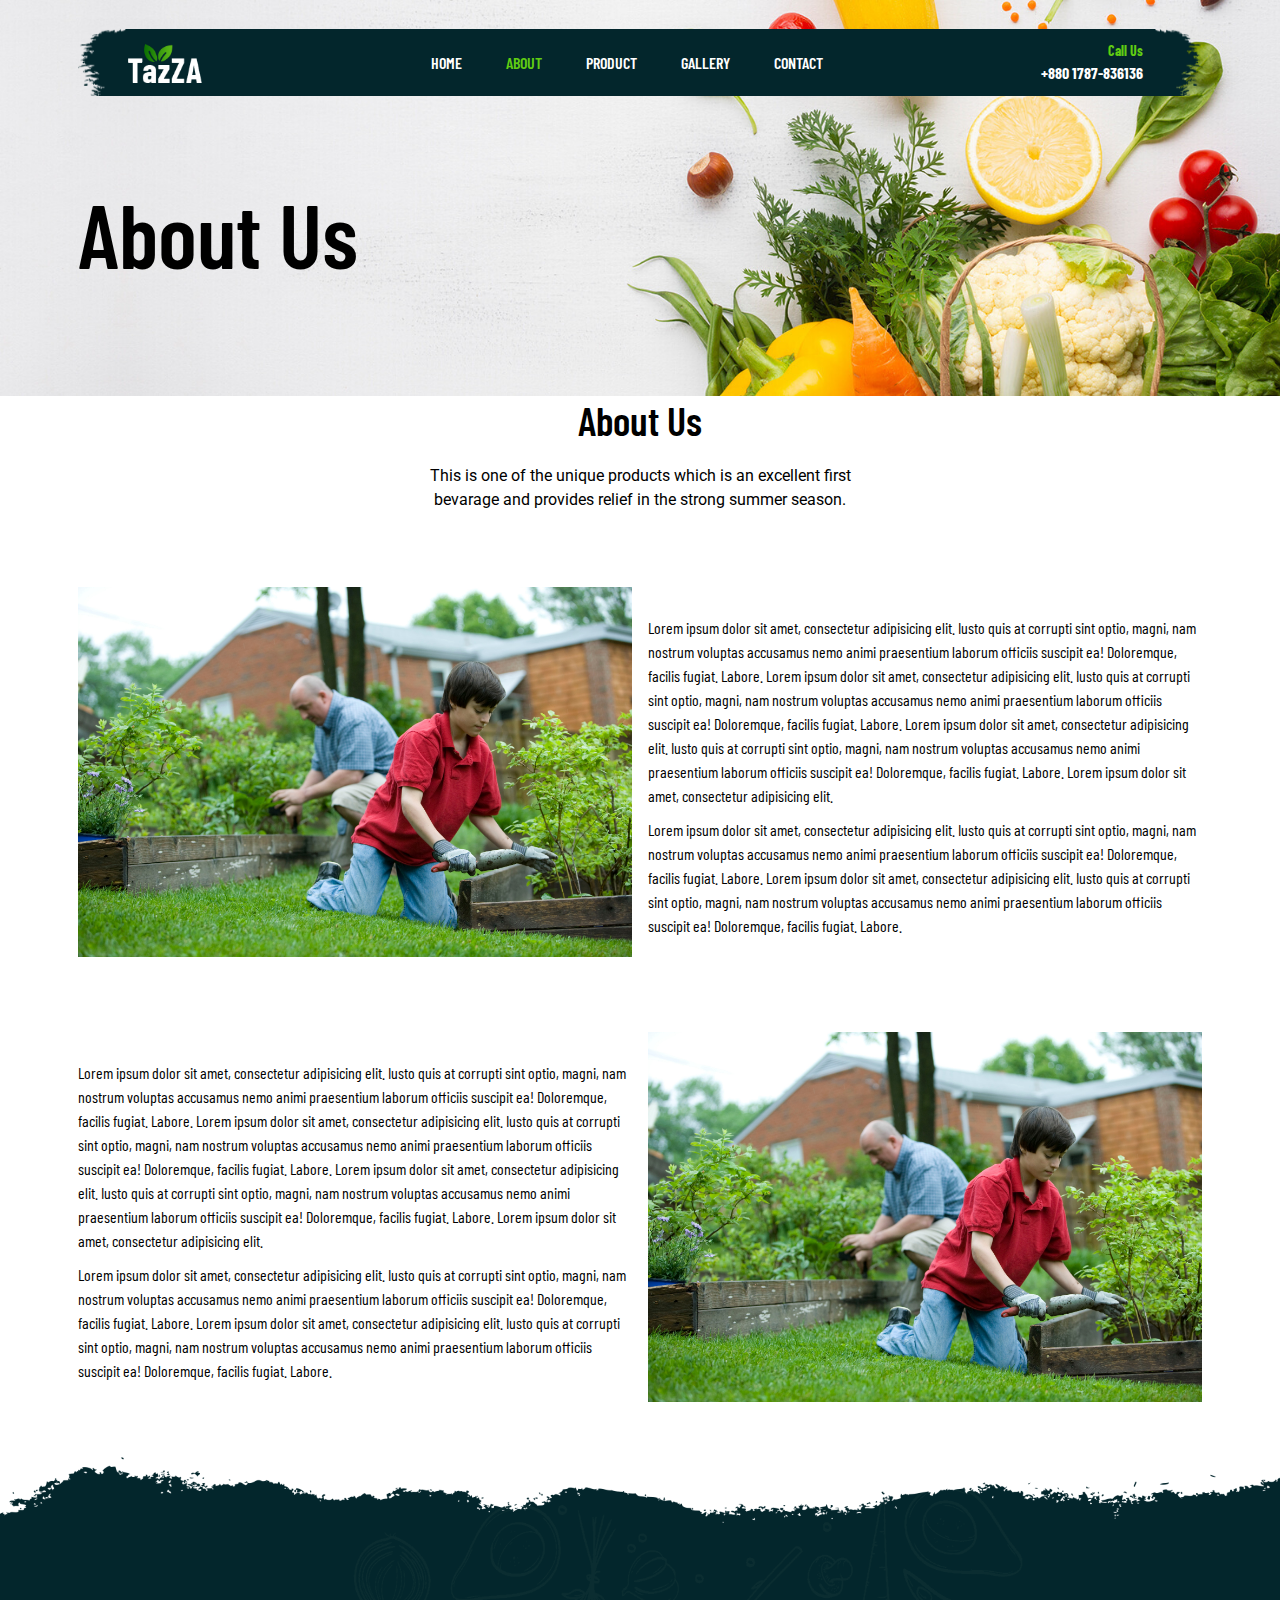
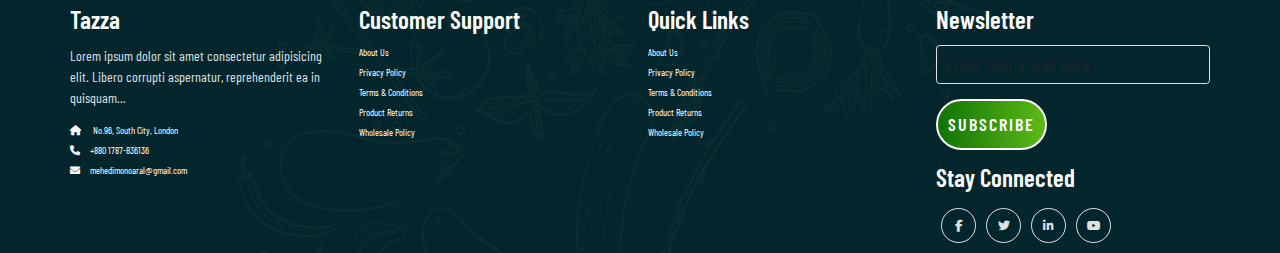
<file: about.html>
<!DOCTYPE html>
<html lang="en">

<head>
    <meta charset="UTF-8">
    <meta name="viewport" content="width=device-width, initial-scale=1.0">
    <title>About Page</title>
    <link rel="shortcut icon" href="favicon.icon" type="image/x-icon" />
    <link href="https://cdn.jsdelivr.net/npm/bootstrap@5.3.2/dist/css/bootstrap.min.css" rel="stylesheet">
    <link rel="stylesheet" href="https://cdnjs.cloudflare.com/ajax/libs/font-awesome/6.5.1/css/all.min.css">
    <link rel="stylesheet" href="css/style.css">
    <link rel="stylesheet" href="css/responsive-style.css">
</head>

<body class="about">
    <!-- Navbar Section -->
    <header id="full-nav">
        <div class="header">
            <div class="container">
                <nav class="navbar navbar-expand-lg">
                    <a class="navbar-brand" href="#">
                        <img src="images/logo.png" alt="logo">
                    </a>
                    <button class="navbar-toggler" type="button" data-bs-toggle="collapse" data-bs-target="#navbarNav"
                        aria-controls="navbarNav" aria-expanded="false" aria-label="Toggle navigation">
                        <!-- <span class="navbar-toggler-icon"></span> -->
                        <i class="fas fa-stream navbar-toggler-icon"></i>
                    </button>
                    <div class="collapse navbar-collapse" id="navbarNav">
                        <ul class="navbar-nav mx-auto">
                            <li class="nav-item">
                                <a class="nav-link" aria-current="page" href="index.html">Home</a>
                            </li>
                            <li class="nav-item">
                                <a class="nav-link active" href="about.html">About</a>
                            </li>
                            <li class="nav-item">
                                <a class="nav-link" href="product.html">Product</a>
                            </li>
                            <li class="nav-item">
                                <a class="nav-link" href="gallery.html">Gallery</a>
                            </li>
                            <li class="nav-item">
                                <a class="nav-link" href="contact.html">Contact</a>
                            </li>
                        </ul>
                        <div class="header_right">
                            <div class="text-lg-end">
                                <span>Call Us</span>
                                <span class="phone_no">+880 1787-836136</span>
                            </div>
                        </div>
                    </div>
                </nav>
            </div>
        </div>
    </header>
    <!-- Banner Section -->
    <section class="banner_section">
        <div class="container">
            <div class="banner-content">
                <h1>About Us</h1>
            </div>
        </div>
    </section>
    <!-- About Section -->
    <section class="about_section">
        <div class="container">
            <div class="row justify-content-center">
                <div class="col-12 text-center pb-5">
                    <h2 class="section-title">About Us</h2>
                    <p class="section-subtitle">This is one of the unique products which is an excellent first bevarage
                        and provides relief
                        in the strong summer season.
                    </p>
                </div>
            </div>
            <div class="row align-items-center py-5">
                <div class="col-lg-6 col-12 mb-4">
                    <img src="./images/about/about-img.jpg" alt="about" class="img-fluid">
                </div>
                <div class="col-lg-6 col-12 mb-4">
                    <div class="about-content">
                        <div class="about-details">
                            <p>Lorem ipsum dolor sit amet, consectetur adipisicing elit. Iusto quis at corrupti sint
                                optio, magni, nam nostrum voluptas accusamus nemo animi praesentium laborum officiis
                                suscipit ea! Doloremque, facilis fugiat. Labore. Lorem ipsum dolor sit amet, consectetur
                                adipisicing elit. Iusto quis at corrupti sint optio, magni, nam nostrum voluptas
                                accusamus nemo animi praesentium laborum officiis suscipit ea! Doloremque, facilis
                                fugiat. Labore. Lorem ipsum dolor sit amet, consectetur adipisicing elit. Iusto quis at
                                corrupti sint optio, magni, nam nostrum voluptas accusamus nemo animi praesentium
                                laborum officiis suscipit ea! Doloremque, facilis fugiat. Labore. Lorem ipsum dolor sit
                                amet, consectetur adipisicing elit.</p>
                            <p>Lorem ipsum dolor sit amet, consectetur adipisicing elit. Iusto quis at corrupti sint
                                optio, magni, nam nostrum voluptas accusamus nemo animi praesentium laborum officiis
                                suscipit ea! Doloremque, facilis fugiat. Labore. Lorem ipsum dolor sit amet, consectetur
                                adipisicing elit. Iusto quis at corrupti sint optio, magni, nam nostrum voluptas
                                accusamus nemo animi praesentium laborum officiis suscipit ea! Doloremque, facilis
                                fugiat. Labore.</p>

                        </div>
                    </div>
                </div>
            </div>
            <div class="row align-items-center py-5">
                <div class="col-lg-6 col-12 mb-4 order-2 order-lg-1">
                    <div class="about-content">
                        <div class="about-details">
                            <p>Lorem ipsum dolor sit amet, consectetur adipisicing elit. Iusto quis at corrupti sint
                                optio, magni, nam nostrum voluptas accusamus nemo animi praesentium laborum officiis
                                suscipit ea! Doloremque, facilis fugiat. Labore. Lorem ipsum dolor sit amet, consectetur
                                adipisicing elit. Iusto quis at corrupti sint optio, magni, nam nostrum voluptas
                                accusamus nemo animi praesentium laborum officiis suscipit ea! Doloremque, facilis
                                fugiat. Labore. Lorem ipsum dolor sit amet, consectetur adipisicing elit. Iusto quis at
                                corrupti sint optio, magni, nam nostrum voluptas accusamus nemo animi praesentium
                                laborum officiis suscipit ea! Doloremque, facilis fugiat. Labore. Lorem ipsum dolor sit
                                amet, consectetur adipisicing elit.</p>
                            <p>Lorem ipsum dolor sit amet, consectetur adipisicing elit. Iusto quis at corrupti sint
                                optio, magni, nam nostrum voluptas accusamus nemo animi praesentium laborum officiis
                                suscipit ea! Doloremque, facilis fugiat. Labore. Lorem ipsum dolor sit amet, consectetur
                                adipisicing elit. Iusto quis at corrupti sint optio, magni, nam nostrum voluptas
                                accusamus nemo animi praesentium laborum officiis suscipit ea! Doloremque, facilis
                                fugiat. Labore.</p>

                        </div>
                    </div>
                </div>
                <div class="col-lg-6 col-12 mb-4 order-1 ordder-lg-2">
                    <img src="./images/about/about-img.jpg" alt="about" class="img-fluid">
                </div>
            </div>
        </div>
    </section>

    <!-- Footer Section -->
    <section class="footer_wrapper mt-3 mb-md-0">
        <div class="container px-5 px-lg-0">
            <div class="row">
                <div class="col-lg-3 col-sm-6 mb-5 mb-lg-0">
                    <h5>Tazza</h5>
                    <p class="mb-4 ps-0 company_details">Lorem ipsum dolor sit amet consectetur adipisicing elit. Libero
                        corrupti aspernatur, reprehenderit ea in quisquam...</p>
                    <div class="content-info">
                        <ul class="list-unstyled">
                            <li><a href="#"><i class="fa fa-home me-3"></i> No.96, South City, London</a></li>
                            <li><a href="#"><i class="fa fa-phone me-3"></i>+880 1787-836136</a></li>
                            <li><a href="#"><i class="fa fa-envelope me-3"></i>mehedimonoaral@gmail.com</a></li>
                        </ul>
                    </div>
                </div>
                <div class="col-lg-3 col-sm-6 mb-5 mb-lg-0">
                    <h5>Customer Support</h5>
                    <ul class="link-weidget p-0">
                        <li><a href="#">About Us</a></li>
                        <li><a href="#">Privacy Policy</a></li>
                        <li><a href="#">Terms & Conditions</a></li>
                        <li><a href="#">Product Returns</a></li>
                        <li><a href="#">Wholesale Policy</a></li>
                    </ul>
                </div>
                <div class="col-lg-3 col-sm-6 mb-5 mb-lg-0">
                    <h5>Quick Links</h5>
                    <ul class="link-weidget p-0">
                        <li><a href="#">About Us</a></li>
                        <li><a href="#">Privacy Policy</a></li>
                        <li><a href="#">Terms & Conditions</a></li>
                        <li><a href="#">Product Returns</a></li>
                        <li><a href="#">Wholesale Policy</a></li>
                    </ul>
                </div>
                <div class="col-lg-3 col-sm-6 mb-5 mb-lg-0">
                    <h5>Newsletter</h5>
                    <div class="form-group mb-4">
                        <input type="email" class="form-control bg-transparent" placeholder="Enter Your Email Here">
                        <button type="submit" class="btn main-btn">Subscribe</button>
                    </div>
                    <h5>Stay Connected</h5>
                    <ul class="social-network d-flex align-items-center p-0">
                        <li><a href="#"><i class="fab fa-facebook-f"></i></a></li>
                        <li><a href="#"><i class="fab fa-twitter"></i></a></li>
                        <li><a href="#"><i class="fab fa-linkedin-in"></i></a></li>
                        <li><a href="#"><i class="fab fa-youtube"></i></a></li>
                    </ul>
                </div>
            </div>
        </div>
    </section>


    <script src="https://cdn.jsdelivr.net/npm/@popperjs/core@2.9.2/dist/umd/popper.min.js"></script>
    <script src="https://cdn.jsdelivr.net/npm/bootstrap@5.0.1/dist/js/bootstrap.min.js"></script>
    <script src="js/main.js"></script>
</body>

</html>
</file>
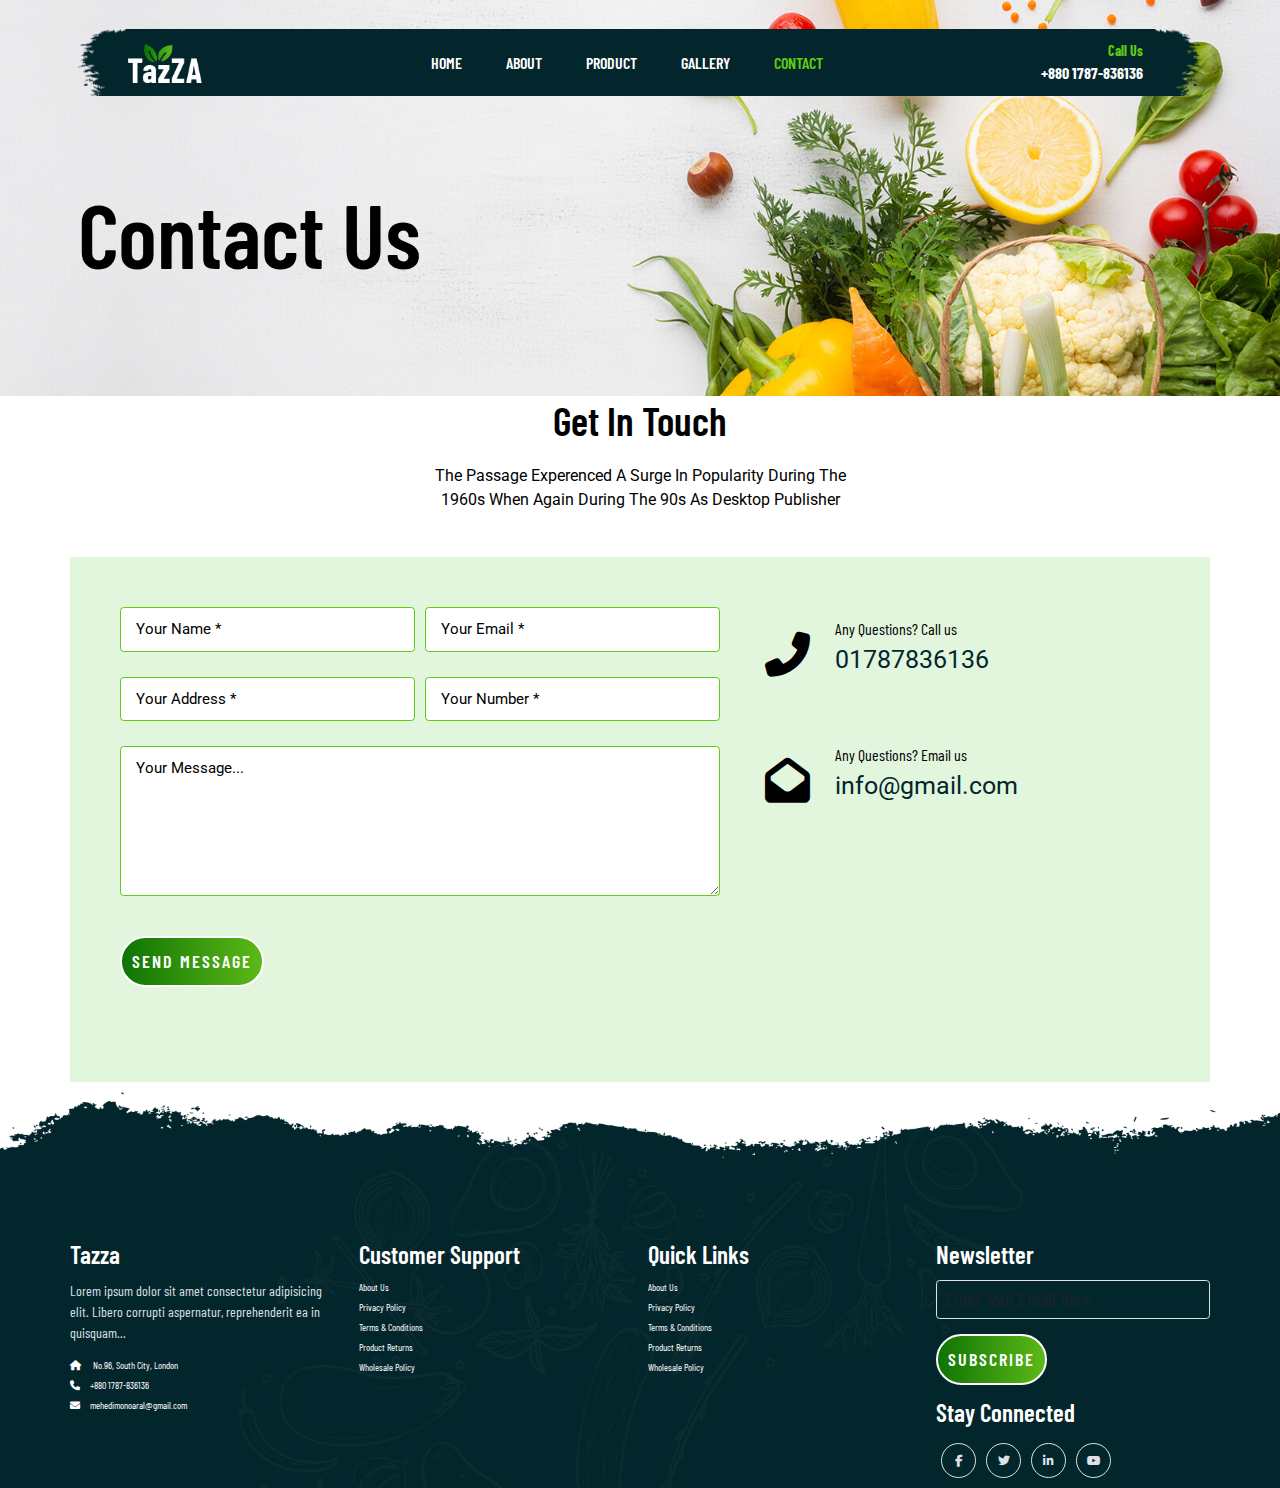
<file: contact.html>
<!DOCTYPE html>
<html lang="en">

<head>
    <meta charset="UTF-8">
    <meta name="viewport" content="width=device-width, initial-scale=1.0">
    <title>Contact Page</title>
    <link rel="shortcut icon" href="favicon.icon" type="image/x-icon" />
    <link href="https://cdn.jsdelivr.net/npm/bootstrap@5.3.2/dist/css/bootstrap.min.css" rel="stylesheet">
    <link rel="stylesheet" href="https://cdnjs.cloudflare.com/ajax/libs/font-awesome/6.5.1/css/all.min.css">
    <link rel="stylesheet" href="css/style.css">
    <link rel="stylesheet" href="css/responsive-style.css">
</head>

<body class="contact">
    <!-- Navbar section start -->
    <header id="full-nav">
        <div class="header">
            <div class="container">
                <nav class="navbar navbar-expand-lg">
                    <a class="navbar-brand" href="#">
                        <img src="images/logo.png" alt="logo">
                    </a>
                    <button class="navbar-toggler" type="button" data-bs-toggle="collapse" data-bs-target="#navbarNav"
                        aria-controls="navbarNav" aria-expanded="false" aria-label="Toggle navigation">
                        <!-- <span class="navbar-toggler-icon"></span> -->
                        <i class="fas fa-stream navbar-toggler-icon"></i>
                    </button>
                    <div class="collapse navbar-collapse" id="navbarNav">
                        <ul class="navbar-nav mx-auto">
                            <li class="nav-item">
                                <a class="nav-link" aria-current="page" href="index.html">Home</a>
                            </li>
                            <li class="nav-item">
                                <a class="nav-link" href="about.html">About</a>
                            </li>
                            <li class="nav-item">
                                <a class="nav-link" href="product.html">Product</a>
                            </li>
                            <li class="nav-item">
                                <a class="nav-link" href="gallery.html">Gallery</a>
                            </li>
                            <li class="nav-item">
                                <a class="nav-link active" href="contact.html">Contact</a>
                            </li>
                        </ul>
                        <div class="header_right">
                            <div class="text-lg-end">
                                <span>Call Us</span>
                                <span class="phone_no">+880 1787-836136</span>
                            </div>
                        </div>
                    </div>
                </nav>
            </div>
        </div>
    </header>
    <!-- Banner Section -->
    <section class="banner_section">
        <div class="container">
            <div class="banner-content">
                <h1>Contact Us</h1>
            </div>
        </div>
    </section>
    <!-- Contact Section -->
    <section class="contact_section">
        <div class="container">
            <div class="row justify-content-center">
                <div class="col-12 text-center pb-5">
                    <h2 class="section-title">Get In Touch</h2>
                    <p class="section-subtitle">The Passage Experenced A Surge In Popularity During The 1960s When
                        Again During The 90s As Desktop Publisher</p>
                </div>
                <div class="col-12 contact-form">
                    <div class="row">
                        <div class="col-lg-7 mb-5">
                            <div class="row g-3">
                                <div class="col-md-6 mb-4">
                                    <input type="text" class="form-control" placeholder="Your Name *" required>
                                </div>
                                <div class="col-md-6 mb-4">
                                    <input type="email" class="form-control" placeholder="Your Email *" required>
                                </div>
                                <div class="col-md-6 mb-4">
                                    <input type="text" class="form-control" placeholder="Your Address *" required>
                                </div>
                                <div class="col-md-6 mb-4">
                                    <input type="number" class="form-control" placeholder="Your Number *" required>
                                </div>
                                <div class="col-12 mb-4">
                                    <textarea class="form-control">Your Message...</textarea>
                                </div>
                                <div class="col-12 mb-4">
                                    <button type="submit" class="btn main-btn">Send Message</button>
                                </div>
                            </div>
                        </div>
                        <div class="col-lg-5 mb-5">
                            <div class="content-box ms-sm-5">
                                <ul class="info-box clearfix">
                                    <li>
                                        <i class="fas fa-phone-alt"></i>
                                        <p>Any Questions? Call us</p>
                                        <div>
                                            <a href="#">01787836136</a>
                                        </div>
                                    </li>
                                    <li>
                                        <i class="fas fa-envelope-open"></i>
                                        <p>Any Questions? Email us</p>
                                        <div>
                                            <a href="#">info@gmail.com</a>
                                        </div>
                                    </li>
                                </ul>
                            </div>
                        </div>
                    </div>
                </div>
            </div>
        </div>
    </section>
    <!-- Footer section -->
    <section class="footer_wrapper mt-3 mb-md-0">
        <div class="container px-5 px-lg-0">
            <div class="row">
                <div class="col-lg-3 col-sm-6 mb-5 mb-lg-0">
                    <h5>Tazza</h5>
                    <p class="mb-4 ps-0 company_details">Lorem ipsum dolor sit amet consectetur adipisicing elit. Libero
                        corrupti aspernatur, reprehenderit ea in quisquam...</p>
                    <div class="content-info">
                        <ul class="list-unstyled">
                            <li><a href="#"><i class="fa fa-home me-3"></i> No.96, South City, London</a></li>
                            <li><a href="#"><i class="fa fa-phone me-3"></i>+880 1787-836136</a></li>
                            <li><a href="#"><i class="fa fa-envelope me-3"></i>mehedimonoaral@gmail.com</a></li>
                        </ul>
                    </div>
                </div>
                <div class="col-lg-3 col-sm-6 mb-5 mb-lg-0">
                    <h5>Customer Support</h5>
                    <ul class="link-weidget p-0">
                        <li><a href="#">About Us</a></li>
                        <li><a href="#">Privacy Policy</a></li>
                        <li><a href="#">Terms & Conditions</a></li>
                        <li><a href="#">Product Returns</a></li>
                        <li><a href="#">Wholesale Policy</a></li>
                    </ul>
                </div>
                <div class="col-lg-3 col-sm-6 mb-5 mb-lg-0">
                    <h5>Quick Links</h5>
                    <ul class="link-weidget p-0">
                        <li><a href="#">About Us</a></li>
                        <li><a href="#">Privacy Policy</a></li>
                        <li><a href="#">Terms & Conditions</a></li>
                        <li><a href="#">Product Returns</a></li>
                        <li><a href="#">Wholesale Policy</a></li>
                    </ul>
                </div>
                <div class="col-lg-3 col-sm-6 mb-5 mb-lg-0">
                    <h5>Newsletter</h5>
                    <div class="form-group mb-4">
                        <input type="email" class="form-control bg-transparent" placeholder="Enter Your Email Here">
                        <button type="submit" class="btn main-btn">Subscribe</button>
                    </div>
                    <h5>Stay Connected</h5>
                    <ul class="social-network d-flex align-items-center p-0">
                        <li><a href="#"><i class="fab fa-facebook-f"></i></a></li>
                        <li><a href="#"><i class="fab fa-twitter"></i></a></li>
                        <li><a href="#"><i class="fab fa-linkedin-in"></i></a></li>
                        <li><a href="#"><i class="fab fa-youtube"></i></a></li>
                    </ul>
                </div>
            </div>
        </div>
    </section>


    <script src="https://cdn.jsdelivr.net/npm/@popperjs/core@2.9.2/dist/umd/popper.min.js"></script>
    <script src="https://cdn.jsdelivr.net/npm/bootstrap@5.0.1/dist/js/bootstrap.min.js"></script>
    <script src="js/main.js"></script>
</body>

</html>
</file>
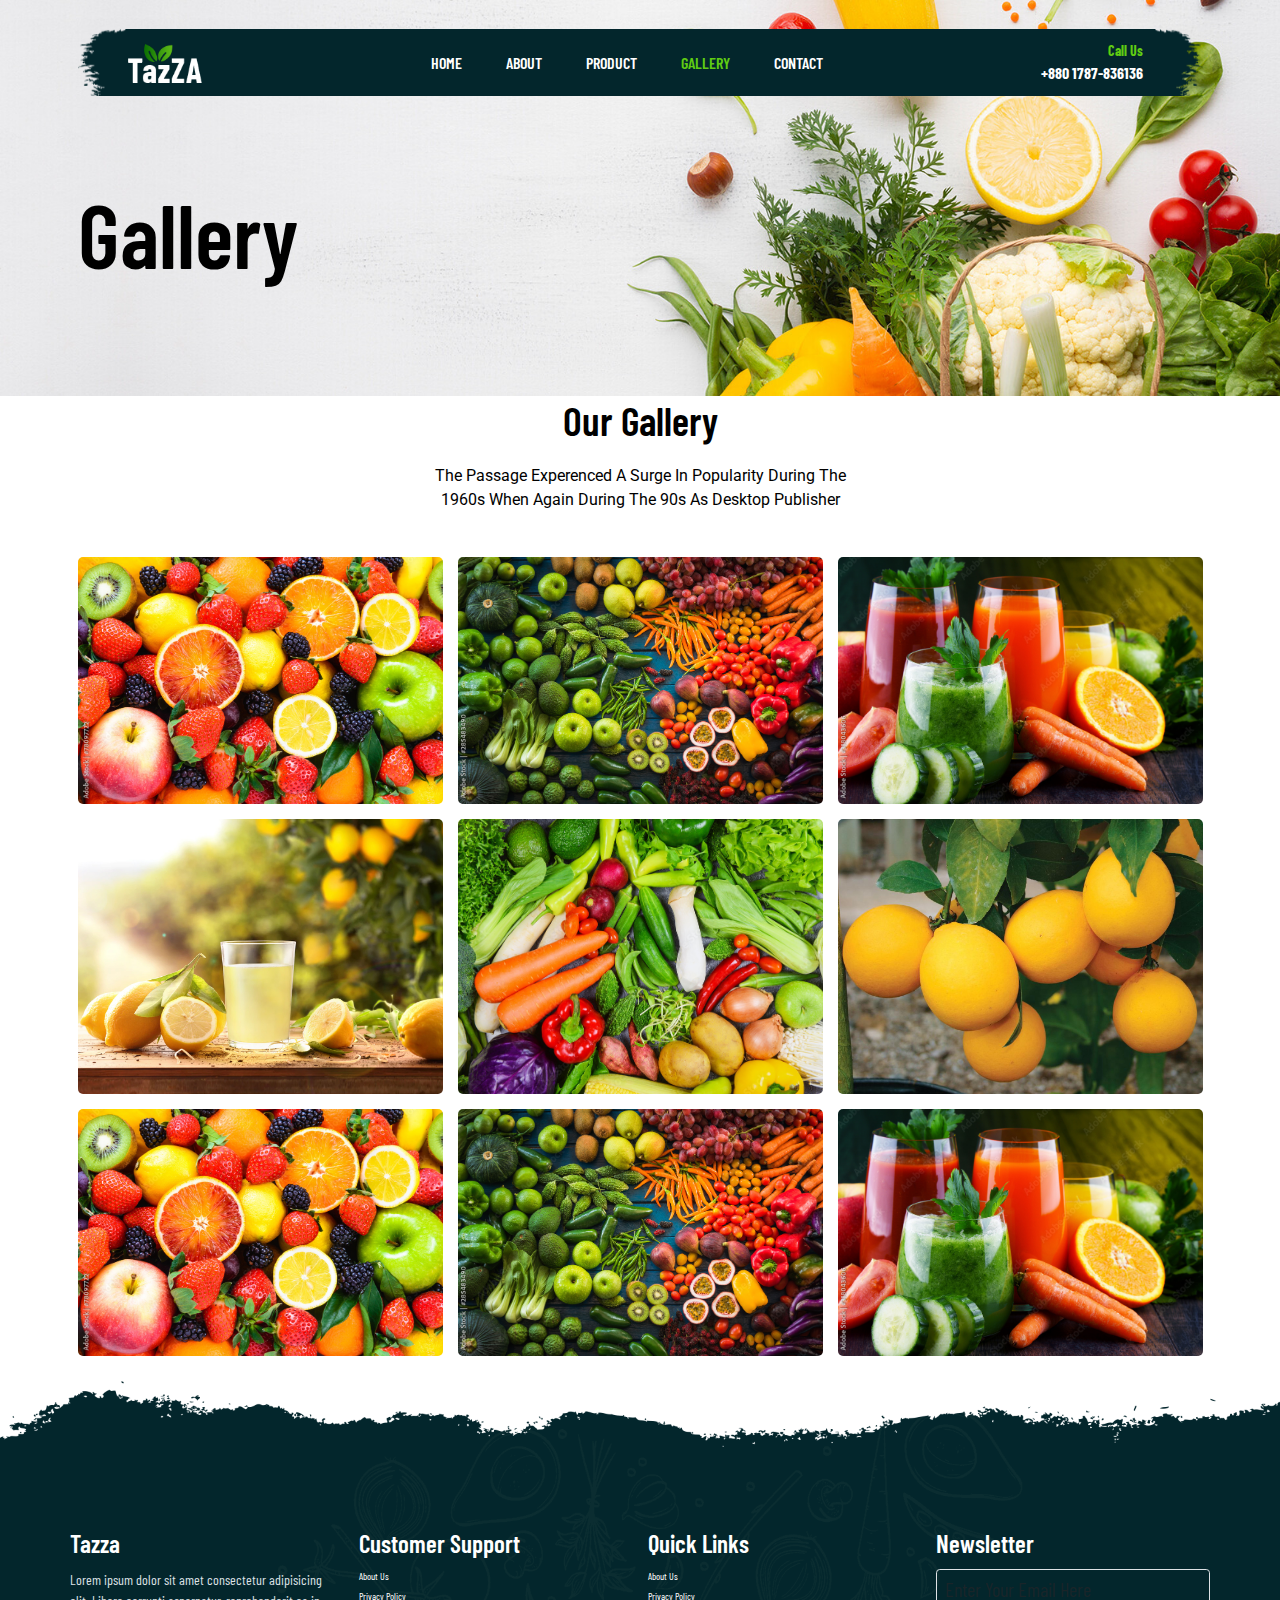
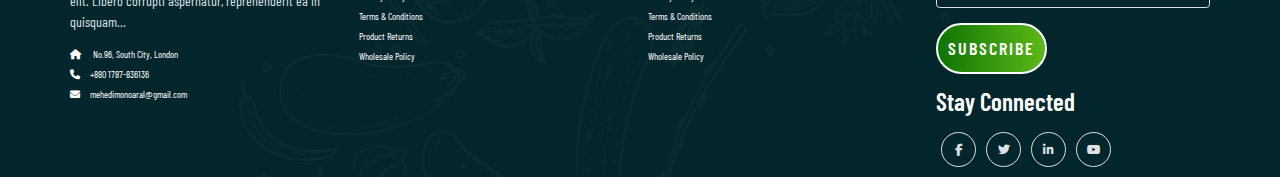
<file: gallery.html>
<!DOCTYPE html>
<html lang="en">

<head>
    <meta charset="UTF-8">
    <meta name="viewport" content="width=device-width, initial-scale=1.0">
    <title>Gallery Page</title>
    <link rel="shortcut icon" href="favicon.icon" type="image/x-icon" />
    <link href="https://cdn.jsdelivr.net/npm/bootstrap@5.3.2/dist/css/bootstrap.min.css" rel="stylesheet">
    <link rel="stylesheet" href="https://cdnjs.cloudflare.com/ajax/libs/font-awesome/6.5.1/css/all.min.css">
    <link rel="stylesheet" href="css/style.css">
    <link rel="stylesheet" href="css/responsive-style.css">
</head>

<body class="gallery">
    <!-- Navbar section start -->
    <header id="full-nav">
        <div class="header">
            <div class="container">
                <nav class="navbar navbar-expand-lg">
                    <a class="navbar-brand" href="#">
                        <img src="images/logo.png" alt="logo">
                    </a>
                    <button class="navbar-toggler" type="button" data-bs-toggle="collapse" data-bs-target="#navbarNav"
                        aria-controls="navbarNav" aria-expanded="false" aria-label="Toggle navigation">
                        <!-- <span class="navbar-toggler-icon"></span> -->
                        <i class="fas fa-stream navbar-toggler-icon"></i>
                    </button>
                    <div class="collapse navbar-collapse" id="navbarNav">
                        <ul class="navbar-nav mx-auto">
                            <li class="nav-item">
                                <a class="nav-link" aria-current="page" href="index.html">Home</a>
                            </li>
                            <li class="nav-item">
                                <a class="nav-link" href="about.html">About</a>
                            </li>
                            <li class="nav-item">
                                <a class="nav-link" href="product.html">Product</a>
                            </li>
                            <li class="nav-item">
                                <a class="nav-link active" href="gallery.html">Gallery</a>
                            </li>
                            <li class="nav-item">
                                <a class="nav-link" href="contact.html">Contact</a>
                            </li>
                        </ul>
                        <div class="header_right">
                            <div class="text-lg-end">
                                <span>Call Us</span>
                                <span class="phone_no">+880 1787-836136</span>
                            </div>
                        </div>
                    </div>
                </nav>
            </div>
        </div>
    </header>
    <!-- Banner Section -->
    <section class="banner_section">
        <div class="container">
            <div class="banner-content">
                <h1>Gallery</h1>
            </div>
        </div>
    </section>
    <!-- Gallery Section -->
    <section class="gallery_section">
        <div class="container">
          <div class="row">
            <div class="col-12 text-center pb-5">
              <h2 class="section-title">Our Gallery</h2>
              <p class="section-subtitle">The Passage Experenced A Surge In Popularity During The 1960s When
                Again During The 90s As Desktop Publisher
              </p>
            </div>
            <div class="colsm-6 col-lg-4 mb-4">
              <a href="images/gallery/g-1.jpg" data-lightbox="image" data-title="Lemon">
                <img src="images/gallery/g-1.jpg" class="img-fluid rounded-3">
              </a>
            </div>
            <div class="colsm-6 col-lg-4 mb-4">
              <a href="images/gallery/g-2.jpg" data-lightbox="image" data-title="Lemon">
                <img src="images/gallery/g-2.jpg" class="img-fluid rounded-3">
              </a>
            </div>
            <div class="colsm-6 col-lg-4 mb-4">
              <a href="images/gallery/g-3.jpg" data-lightbox="image" data-title="Lemon">
                <img src="images/gallery/g-3.jpg" class="img-fluid rounded-3">
              </a>
            </div>
            <div class="colsm-6 col-lg-4 mb-4">
              <a href="images/gallery/g-4.jpg" data-lightbox="image" data-title="Lemon">
                <img src="images/gallery/g-4.jpg" class="img-fluid rounded-3">
              </a>
            </div>
            <div class="colsm-6 col-lg-4 mb-4">
              <a href="images/gallery/g-5.jpg" data-lightbox="image" data-title="Lemon">
                <img src="images/gallery/g-5.jpg" class="img-fluid rounded-3">
              </a>
            </div>
            <div class="colsm-6 col-lg-4 mb-4">
              <a href="images/gallery/g-6.jpg" data-lightbox="image" data-title="Lemon">
                <img src="images/gallery/g-6.jpg" class="img-fluid rounded-3">
              </a>
            </div>
            <div class="colsm-6 col-lg-4 mb-4">
                <a href="images/gallery/g-1.jpg" data-lightbox="image" data-title="Lemon">
                  <img src="images/gallery/g-1.jpg" class="img-fluid rounded-3">
                </a>
              </div>
              <div class="colsm-6 col-lg-4 mb-4">
                <a href="images/gallery/g-2.jpg" data-lightbox="image" data-title="Lemon">
                  <img src="images/gallery/g-2.jpg" class="img-fluid rounded-3">
                </a>
              </div>
              <div class="colsm-6 col-lg-4 mb-4">
                <a href="images/gallery/g-3.jpg" data-lightbox="image" data-title="Lemon">
                  <img src="images/gallery/g-3.jpg" class="img-fluid rounded-3">
                </a>
              </div>
            
    
          </div>
        </div>
      </section>
    <!-- Footer section -->
    <section class="footer_wrapper mt-3 mb-md-0">
        <div class="container px-5 px-lg-0">
            <div class="row">
                <div class="col-lg-3 col-sm-6 mb-5 mb-lg-0">
                    <h5>Tazza</h5>
                    <p class="mb-4 ps-0 company_details">Lorem ipsum dolor sit amet consectetur adipisicing elit. Libero
                        corrupti aspernatur, reprehenderit ea in quisquam...</p>
                    <div class="content-info">
                        <ul class="list-unstyled">
                            <li><a href="#"><i class="fa fa-home me-3"></i> No.96, South City, London</a></li>
                            <li><a href="#"><i class="fa fa-phone me-3"></i>+880 1787-836136</a></li>
                            <li><a href="#"><i class="fa fa-envelope me-3"></i>mehedimonoaral@gmail.com</a></li>
                        </ul>
                    </div>
                </div>
                <div class="col-lg-3 col-sm-6 mb-5 mb-lg-0">
                    <h5>Customer Support</h5>
                    <ul class="link-weidget p-0">
                        <li><a href="#">About Us</a></li>
                        <li><a href="#">Privacy Policy</a></li>
                        <li><a href="#">Terms & Conditions</a></li>
                        <li><a href="#">Product Returns</a></li>
                        <li><a href="#">Wholesale Policy</a></li>
                    </ul>
                </div>
                <div class="col-lg-3 col-sm-6 mb-5 mb-lg-0">
                    <h5>Quick Links</h5>
                    <ul class="link-weidget p-0">
                        <li><a href="#">About Us</a></li>
                        <li><a href="#">Privacy Policy</a></li>
                        <li><a href="#">Terms & Conditions</a></li>
                        <li><a href="#">Product Returns</a></li>
                        <li><a href="#">Wholesale Policy</a></li>
                    </ul>
                </div>
                <div class="col-lg-3 col-sm-6 mb-5 mb-lg-0">
                    <h5>Newsletter</h5>
                    <div class="form-group mb-4">
                        <input type="email" class="form-control bg-transparent" placeholder="Enter Your Email Here">
                        <button type="submit" class="btn main-btn">Subscribe</button>
                    </div>
                    <h5>Stay Connected</h5>
                    <ul class="social-network d-flex align-items-center p-0">
                        <li><a href="#"><i class="fab fa-facebook-f"></i></a></li>
                        <li><a href="#"><i class="fab fa-twitter"></i></a></li>
                        <li><a href="#"><i class="fab fa-linkedin-in"></i></a></li>
                        <li><a href="#"><i class="fab fa-youtube"></i></a></li>
                    </ul>
                </div>
            </div>
        </div>
    </section>


    <script src="https://cdn.jsdelivr.net/npm/@popperjs/core@2.9.2/dist/umd/popper.min.js"></script>
    <script src="https://cdn.jsdelivr.net/npm/bootstrap@5.0.1/dist/js/bootstrap.min.js"></script>
    <script src="js/main.js"></script>
</body>

</html>
</file>
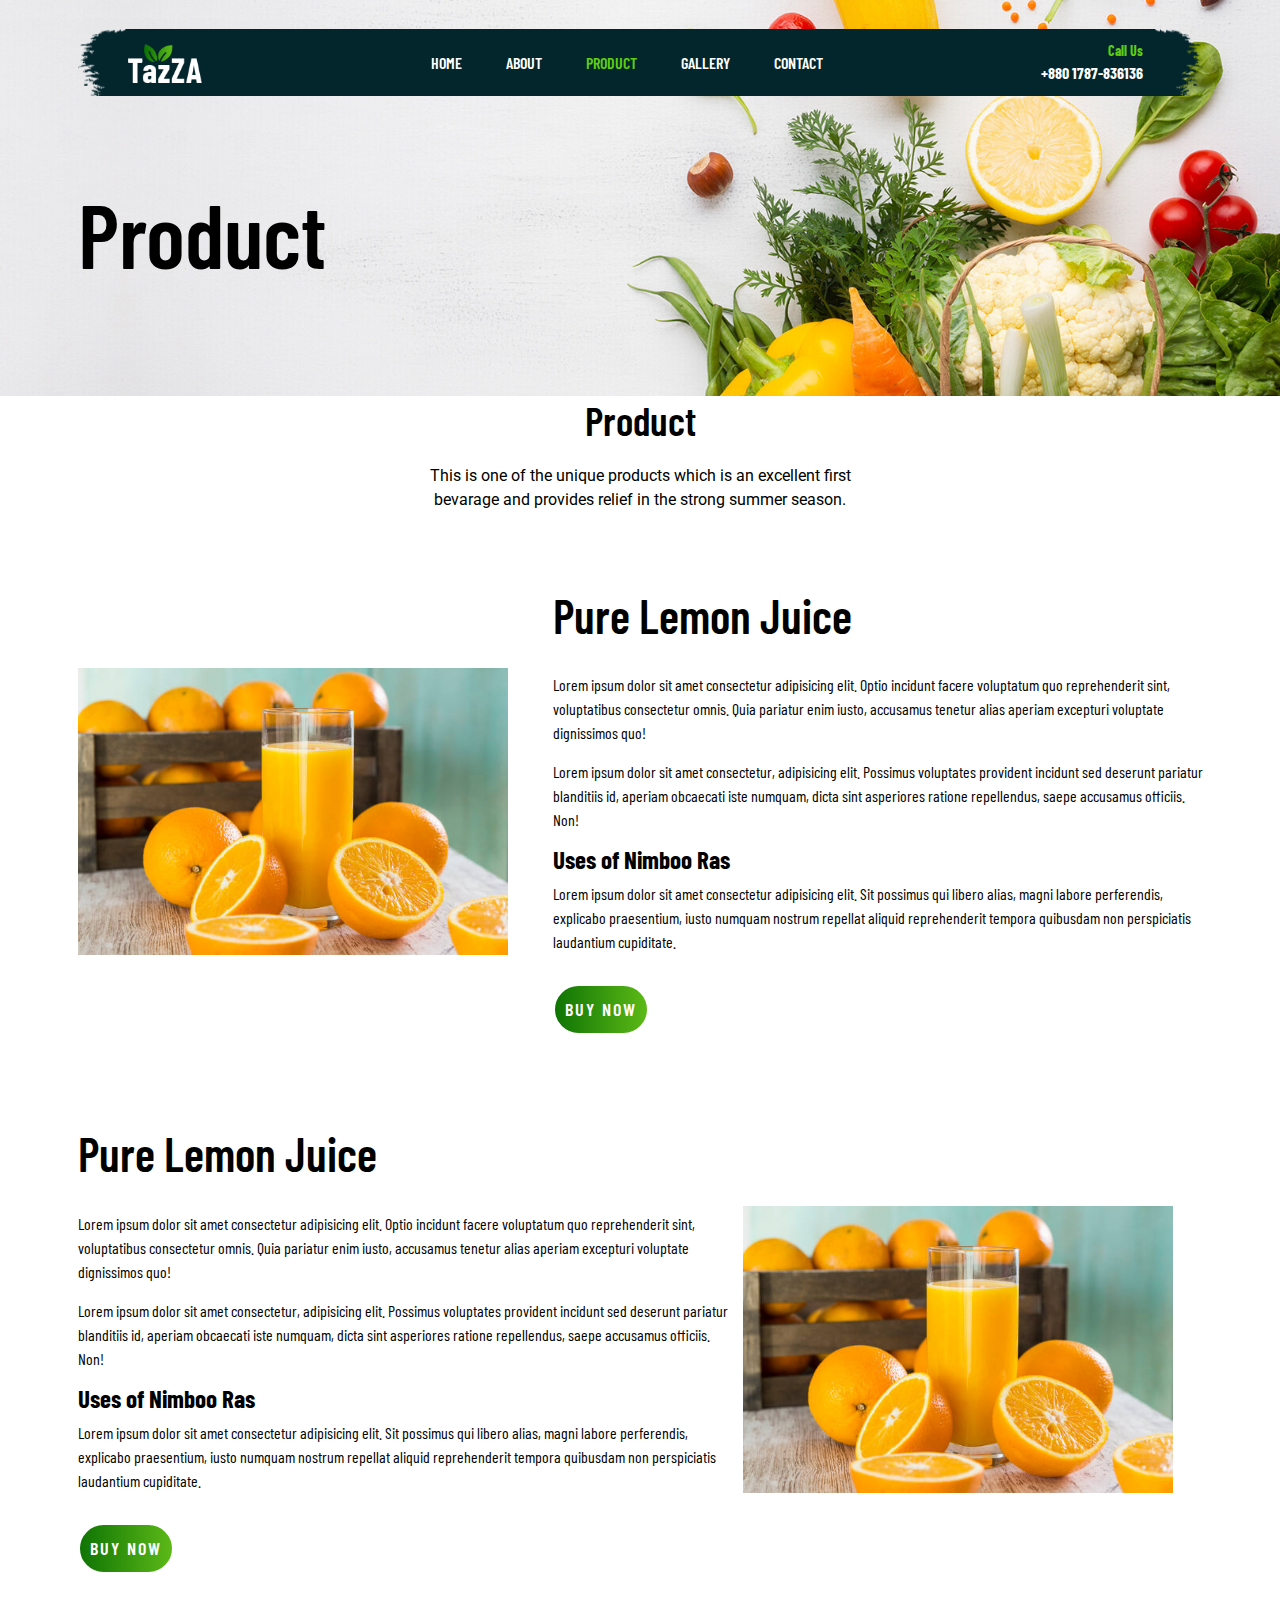
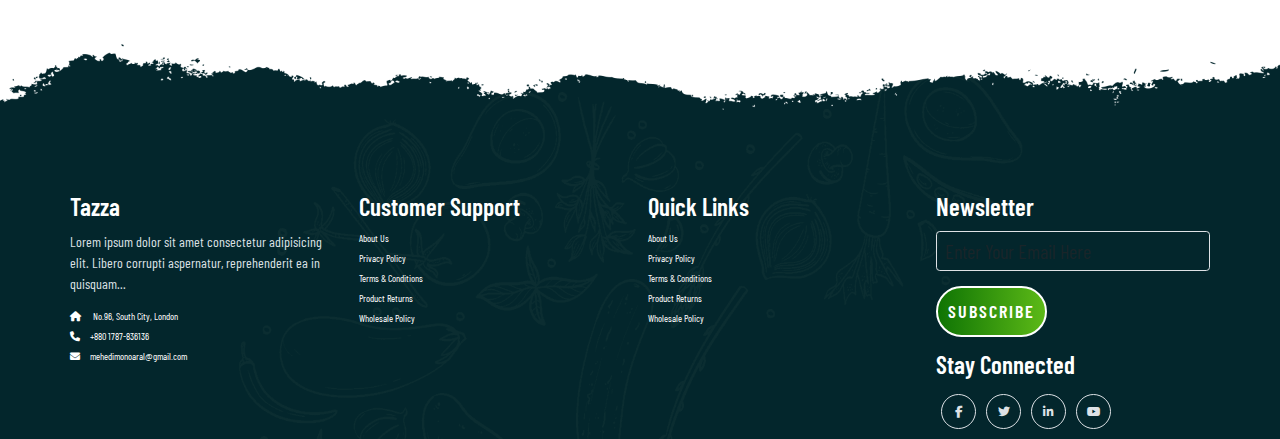
<file: product.html>
<!DOCTYPE html>
<html lang="en">

<head>
    <meta charset="UTF-8">
    <meta name="viewport" content="width=device-width, initial-scale=1.0">
    <title>Product page</title>
    <link rel="shortcut icon" href="favicon.icon" type="image/x-icon" />
    <link href="https://cdn.jsdelivr.net/npm/bootstrap@5.3.2/dist/css/bootstrap.min.css" rel="stylesheet">
    <link rel="stylesheet" href="https://cdnjs.cloudflare.com/ajax/libs/font-awesome/6.5.1/css/all.min.css">
    <link rel="stylesheet" href="css/style.css">
    <link rel="stylesheet" href="css/responsive-style.css">
</head>

<body class="product">
    <!-- Navbar section start -->
    <header id="full-nav">
        <div class="header">
            <div class="container">
                <nav class="navbar navbar-expand-lg">
                    <a class="navbar-brand" href="#">
                        <img src="images/logo.png" alt="logo">
                    </a>
                    <button class="navbar-toggler" type="button" data-bs-toggle="collapse" data-bs-target="#navbarNav"
                        aria-controls="navbarNav" aria-expanded="false" aria-label="Toggle navigation">
                        <!-- <span class="navbar-toggler-icon"></span> -->
                        <i class="fas fa-stream navbar-toggler-icon"></i>
                    </button>
                    <div class="collapse navbar-collapse" id="navbarNav">
                        <ul class="navbar-nav mx-auto">
                            <li class="nav-item">
                                <a class="nav-link" aria-current="page" href="index.html">Home</a>
                            </li>
                            <li class="nav-item">
                                <a class="nav-link" href="about.html">About</a>
                            </li>
                            <li class="nav-item">
                                <a class="nav-link active" href="product.html">Product</a>
                            </li>
                            <li class="nav-item">
                                <a class="nav-link" href="gallery.html">Gallery</a>
                            </li>
                            <li class="nav-item">
                                <a class="nav-link" href="contact.html">Contact</a>
                            </li>
                        </ul>
                        <div class="header_right">
                            <div class="text-lg-end">
                                <span>Call Us</span>
                                <span class="phone_no">+880 1787-836136</span>
                            </div>
                        </div>
                    </div>
                </nav>
            </div>
        </div>
    </header>
    <!-- Banner Section -->
    <section class="banner_section">
        <div class="container">
            <div class="banner-content">
                <h1>Product</h1>
            </div>
        </div>
    </section>
    <!-- Product Section -->
    <section class="product_section">
        <div class="container">
            <div class="row justify-content-center">
                <div class="col-12 text-center pb-5">
                    <h2 class="section-title">Product</h2>
                    <p class="section-subtitle">This is one of the unique products which is an excellent first bevarage
                        and provides relief
                        in the strong summer season.
                    </p>
                </div>
            </div>
            <div class="row align-items-center py-5">
                <div class="col-xl-5 col-lg-6 col-12 mb-5">
                    <div class="card border-0 me-lg-5">
                        <img src="./images/products/fresh-fruits1.jpg">
                    </div>
                </div>
                <div class="col-xl-7 col-lg-6 col-12 mb-5">
                    <div class="product-content">
                        <h2>Pure Lemon Juice</h2>
                        <div class="product-details">
                            <p>Lorem ipsum dolor sit amet consectetur adipisicing elit. Optio incidunt facere voluptatum
                                quo
                                reprehenderit sint, voluptatibus consectetur omnis. Quia pariatur enim iusto, accusamus
                                tenetur alias aperiam excepturi voluptate dignissimos quo!</p>
                            <p>Lorem ipsum dolor sit amet consectetur, adipisicing elit. Possimus voluptates provident
                                incidunt sed deserunt pariatur blanditiis id, aperiam obcaecati iste numquam, dicta sint
                                asperiores ratione repellendus, saepe accusamus officiis. Non!</p>
                            <h4>Uses of Nimboo Ras</h4>
                            <p>Lorem ipsum dolor sit amet consectetur adipisicing elit. Sit possimus qui libero alias,
                                magni
                                labore perferendis, explicabo praesentium, iusto numquam nostrum repellat aliquid
                                reprehenderit tempora quibusdam non perspiciatis laudantium cupiditate.</p>
                            <a href="#" class="btn main-btn">Buy Now</a>
                        </div>
                    </div>
                </div>
            </div>
            <div class="row align-items-center py-5">
                <div class="col-xl-7 col-lg-6 col-12 mb-5 order-2 order-lg-1">
                    <div class="product-content">
                        <h2>Pure Lemon Juice</h2>
                        <div class="product-details">
                            <p>Lorem ipsum dolor sit amet consectetur adipisicing elit. Optio incidunt facere voluptatum
                                quo
                                reprehenderit sint, voluptatibus consectetur omnis. Quia pariatur enim iusto, accusamus
                                tenetur alias aperiam excepturi voluptate dignissimos quo!</p>
                            <p>Lorem ipsum dolor sit amet consectetur, adipisicing elit. Possimus voluptates provident
                                incidunt sed deserunt pariatur blanditiis id, aperiam obcaecati iste numquam, dicta sint
                                asperiores ratione repellendus, saepe accusamus officiis. Non!</p>
                            <h4>Uses of Nimboo Ras</h4>
                            <p>Lorem ipsum dolor sit amet consectetur adipisicing elit. Sit possimus qui libero alias,
                                magni
                                labore perferendis, explicabo praesentium, iusto numquam nostrum repellat aliquid
                                reprehenderit tempora quibusdam non perspiciatis laudantium cupiditate.</p>
                            <a href="#" class="btn main-btn">Buy Now</a>
                        </div>
                    </div>
                </div>
                <div class="col-xl-5 col-lg-6 col-12 mb-5 order-1 ordder-lg-2">
                    <div class="card border-0 me-lg-5">
                        <img src="./images/products/fresh-fruits1.jpg">
                    </div>
                </div>
            </div>
        </div>
    </section>

    <!-- Footer section -->
    <section class="footer_wrapper mt-3 mb-md-0">
        <div class="container px-5 px-lg-0">
            <div class="row">
                <div class="col-lg-3 col-sm-6 mb-5 mb-lg-0">
                    <h5>Tazza</h5>
                    <p class="mb-4 ps-0 company_details">Lorem ipsum dolor sit amet consectetur adipisicing elit. Libero
                        corrupti aspernatur, reprehenderit ea in quisquam...</p>
                    <div class="content-info">
                        <ul class="list-unstyled">
                            <li><a href="#"><i class="fa fa-home me-3"></i> No.96, South City, London</a></li>
                            <li><a href="#"><i class="fa fa-phone me-3"></i>+880 1787-836136</a></li>
                            <li><a href="#"><i class="fa fa-envelope me-3"></i>mehedimonoaral@gmail.com</a></li>
                        </ul>
                    </div>
                </div>
                <div class="col-lg-3 col-sm-6 mb-5 mb-lg-0">
                    <h5>Customer Support</h5>
                    <ul class="link-weidget p-0">
                        <li><a href="#">About Us</a></li>
                        <li><a href="#">Privacy Policy</a></li>
                        <li><a href="#">Terms & Conditions</a></li>
                        <li><a href="#">Product Returns</a></li>
                        <li><a href="#">Wholesale Policy</a></li>
                    </ul>
                </div>
                <div class="col-lg-3 col-sm-6 mb-5 mb-lg-0">
                    <h5>Quick Links</h5>
                    <ul class="link-weidget p-0">
                        <li><a href="#">About Us</a></li>
                        <li><a href="#">Privacy Policy</a></li>
                        <li><a href="#">Terms & Conditions</a></li>
                        <li><a href="#">Product Returns</a></li>
                        <li><a href="#">Wholesale Policy</a></li>
                    </ul>
                </div>
                <div class="col-lg-3 col-sm-6 mb-5 mb-lg-0">
                    <h5>Newsletter</h5>
                    <div class="form-group mb-4">
                        <input type="email" class="form-control bg-transparent" placeholder="Enter Your Email Here">
                        <button type="submit" class="btn main-btn">Subscribe</button>
                    </div>
                    <h5>Stay Connected</h5>
                    <ul class="social-network d-flex align-items-center p-0">
                        <li><a href="#"><i class="fab fa-facebook-f"></i></a></li>
                        <li><a href="#"><i class="fab fa-twitter"></i></a></li>
                        <li><a href="#"><i class="fab fa-linkedin-in"></i></a></li>
                        <li><a href="#"><i class="fab fa-youtube"></i></a></li>
                    </ul>
                </div>
            </div>
        </div>
    </section>

    <script src="https://cdn.jsdelivr.net/npm/@popperjs/core@2.9.2/dist/umd/popper.min.js"></script>
    <script src="https://cdn.jsdelivr.net/npm/bootstrap@5.0.1/dist/js/bootstrap.min.js"></script>
    <script src="js/main.js"></script>
</body>

</html>
</file>
<file: css/style.css>
@import url('https://fonts.googleapis.com/css2?family=Barlow+Condensed%3Awght%40200%3B300%3B400%3B500%3B600%3B700%3B800%3B900&display=swap');
@import url('https://fonts.googleapis.com/css2?family=Roboto%3Awght%40300%3B400%3B500%3B700%3B900&display=swap');

*,
*::before,
*::after {
    -webkit-box-sizing: border-box;
    -moz-box-sizing: border-box;
    box-sizing: border-box;
    margin: 0;
    padding: 0;
    text-decoration: none;
    outline: none;
}

:root {
    --bg-white:#fff;
    --bg-dark-color: #03262c;

    --primary-text: black;
    --secondary-color: #60cd12;
    --light-color: #e2f6de;
    --dark-color: #03262c;
    --text-white: #fff;
    --text-gray: #dee2e6;
    --anchor-color: #007aff;
    --primary-font: 'Barlow Condensed', sans-serif;
    --secondary-font: 'Roboto', sans-serif;
}

body,
html {
    color: var(--primary-text);
    font-size: 10px;
    font-weight: 400;
    font-family: var(--primary-font);
    scroll-behavior: smooth;
    line-height: 1.5;
}

h1,
h2,
h3,
h4,
h5,
h6,
p {
    margin: 0;
}
h1 {
    font-size: 9rem;
    line-height: 1.4;
    font-weight: 600;
    color: var(--primary-text);
}
h2 {
    color: var(--primary-text);
    font-size: 4.7rem;
    font-weight: 600;
    display: inline-block;
    text-transform: capitalize;
    line-height: 1.2;
    margin-bottom: 2rem;
}
h3 {
    color: var(--text-white);
    font-size: 3.1rem;
    line-height: 1.2;
    font-weight: 700;
}
h4 {
    font-size: 2.5rem;
    font-weight: 700;
    line-height: 1;
    color: var(--primary-text);
}
h5 {
    font-size: 1.8rem;
    font-weight: 600;
    line-height: 1;
    color: var(--primary-text);
}
p {
    font-size: 1.6rem;
    /* line-height: 0.6; */
    margin-top: 1rem;
    color: var(--secondary-font);
}
embed,
iframe,
img,
object {
    max-width: 100%;
}

ul {
    margin: 0;
    padding: 0;
    list-style: none;
}
a,
a:active,
a:focus,
a:hover,
button {
    text-decoration: none;
    outline: 0;
}
li a {
    color: var(--text-white);
}
a:hover,
button:hover {
    -webkit-transition: all 0.3s ease-in;
    -o-transition: all 0.3s ease-in;
    -moz-transition: all 0.3s ease-in;
    transition: all 0.3s ease-in;
}
::-webkit-scrollbar {
    width: 1rem;
}
::-webkit-scrollbar-track {
    background: var(--white);
}
::-webkit-scrollbar-thumb {
    background: var(--bg-dark-color);
    border-radius: 10px;
}
.main-btn {
    position: relative;
    color: var(--bg-white);
    background: linear-gradient(to right, #0f7404, #5cb917);
    z-index: 1;
    overflow: hidden;
    border: 0.2rem solid var(--bg-white);
    border-radius: 3.5rem;
    text-transform: uppercase;
    padding: 1rem;
    font-weight: 600;
    font-size: 1.8rem;
    margin-top: 1.5rem;
    letter-spacing: 0.2rem;
}
.main-btn:hover {
    background: var(--bg-white);
    color: var(--secondary-color);
    border: 0.2rem solid var(--secondary-color);
}

.section {
    padding: 5rem 0;
}
.section-title {
    font-size: 4rem;
    font-weight: 600;
    color: var(--primary-text);
    text-transform: capitalize;
    margin-bottom: 2rem;
}
.section-subtitle {
    font-size: 1.6rem;
    font-weight: 400;
    color: var(--primary-text);
    font-family: var(--secondary-font);
    max-width: 40%;
    margin: auto;
    margin-bottom: 1.5rem;
}
.about .banner_section,
.product .banner_section,
.gallery .banner_section,
.contact .banner_section,
.distributors .banner_section{
    background: url('../images/banner-slide/top-banner.jpg');
    background-repeat: no-repeat;
    background-position: center;
    background-size: cover;
    padding-top: 17rem;
    padding-bottom: 10rem;
    min-height: auto;
}

/* 01 navbar css */
.header {
    position: absolute;
    width: 100%;
    top: 2rem;
    left: 0;
    z-index: 2;
}
.header .navbar {
    background: url('../images/header-bg.png');
    background-repeat: no-repeat;
    background-position: center;
    background-size: contain;
    padding: 2rem 5rem;
}
.header .navbar-brand {
    width: 7.5rem;
    margin-top: 0.1rem;
}
.header .navbar-nav .nav-link {
    color: var(--text-white);
    text-transform: uppercase;
    font-size: 1.6rem;
    font-weight: 600;
    padding: 0.5rem 2rem;
    margin: 0 0.2rem;
    font-family: var(--primary-font);
}
.header .navbar-nav .nav-link:hover,
.header .navbar-nav .nav-link.active {
    color: var(--secondary-color);
}
.header .navbar-toggler {
    color: var(--text-white);
    font-size: 2rem;
    height: 2.7rem;
    padding: 0;
}
.header .navbar-toggler:focus {
    outline: none;
    box-shadow: none;
}
.header .header_right span{
    color: var(--secondary-color);
    display: block;
    font-weight: 700;
    font-size: 1.4rem;
    margin-right: 1rem;
}
.header .header_right .phone_no{
    color: var(--text-white);
    font-size: 1.6rem;
}
.header-scrolled {
    position: fixed;
    top: -0.4rem;
    left: 0;
    right: 0;
    width: 100%;
    max-width: 1320px;
    margin: auto;
    z-index: 999;
    transition: 0.3s all ease-in-out;
}

/* Banner section */
.banner_section{
    background:url(../images/banner-slide/Banner-1.jpg);
    background-repeat: no-repeat;
    background-position: center;
    background-size: cover;
    min-height: 90vh;
}
.banner_section .carousel-item{
    padding: 3rem 0;
    height: 90vh;
}
.banner_section .carousel-caption{
    top: 30%;
    bottom: 0;
    left: 3%;
    right: 0;
    text-align: left;
    width: 100%;
}
.banner_section .carousel-caption h3{
    padding: 0.5rem 1.5rem;
    background-color: var(--dark-color);
    display: inline;
}
.banner_section .carousel-caption p{
    color: var(--primary-text);
    max-width: 40rem;
    margin-bottom: 2rem;
}

/* Features Section */
.feature_section .feature-box {
    background-color: transparent;
    border: 0.15rem solid var(--light-color);
    padding: 8rem 0;
    transition: all 0.3s;
}
.feature_section .features-icon-border {
    background-color: transparent;
    border-radius: 50%;
    border: 0.2rem solid var(--light-color);
    padding: 1.3rem;
    display: inline-block;
}
.feature_section .feature-box .features-icon{
    height: 6.5rem;
    width: 6.5rem;
    background-color: var(--light-color);
    margin: auto;
    border-radius: 50%;
    display: flex;
    align-items: center;
    justify-content: center;
}
.feature_section .feature-box .features-icon img{
    width: 3.7rem;
}
.feature_section .feature-box h3{
    margin-top: 1.5rem;
    color: var(--primary-text);
}
.feature_section .feature-box:hover{
    background-color: var(--bg-dark-color);
    border-color: var(--bg-dark-color);
}
.feature_section .feature-box:hover h3{
    color: var(--text-white);
}
.feature_section .feature-box:hover .features-icon-border{
    border-color: var(--secondary-color);
}

/* About Section */
.landing_about_section{
    background:url('../images/about/about-banner.jpg');
    background-size: cover;
    background-repeat: no-repeat;
    background-position: center center;
    padding: 9rem 0;
}
.landing_about_section p {
    color: var(--primary-text);
    margin-bottom: 2rem;
}

/* Product card design */
.landing_product_section .product-card{
    position: relative;
    overflow: hidden;
    cursor: pointer;
    border: 0.2rem;
    padding: 2rem 1rem;
    transition: 0.3s;
}
.landing_product_section .product-card .product-img{
    margin-bottom: 7rem;
    text-align: center;
}
.landing_product_section .product-card h3{
    color: var(--primary-text);
}
.landing_product_section .product-card span{
    font-size: 1.8rem;
    font-weight: 600;
    text-transform: uppercase;
    color: var(--secondary-color);
    margin-right: 0.5rem;
    text-decoration: line-through;
    transition: 0.3s;
}
.landing_product_section .product-card .product-detail{
    position: absolute;
    bottom: -22rem;
    right: 0;
    left: 0;
    text-align: center;
    padding: 5rem 1rem;
    background-color: var(--dark-color);
    transition: all 0.5s ease;
}
.landing_product_section .product-card:hover .product-detail{
    bottom: 0;
    border-top-right-radius: 100%;
    border-top-left-radius: 100%;
}
/* Textimonial */
.testimonial_section{
    background-color: var(--light-color);
    padding-bottom: 8rem;
}
.testimonial_section .carousel-indicators{
    bottom: -6rem;
}
.testimonial_section .carousel-indicators button{
    background-color: var(--dark-color);
    width: 1.2rem;
    height: 1.2rem;
    border-radius: 50%;
}
.testimonial_section .card{
    background:url('../images/testimonial/testimonial-bg.png');
    background-size: cover;
    background-repeat: no-repeat;
    background-position: center;
    text-align: right;
    padding: 5rem 5rem 5rem 0;
    border-radius: 0.5rem .5rem 0;
    border: 0.1rem solid transparent;
}
.testimonial_section .profile-box{
    padding: 1.875rem;
    background-color: var(--dark-color);
    border-radius: .5rem 0 0 .5rem;
}
.testimonial_section .profile-box img{
    border-radius: .625rem 3.125rem;
    width: 100%;
    height: 100%;
    object-fit: cover;
}
.testimonial_section .desc-box{
    padding-left: 2.5rem;
}
/* Gallery Section */
.gallery_section img{
    width: 100%;
    height: 100%;
    object-fit: cover;
}
/* Footer Section */
.footer_wrapper{
    background:url('../images/footer-bg/footer_bg.png');
    background-size: cover;
    background-repeat: no-repeat;
    background-position: top center;
    padding-top: 15rem;
    padding-bottom: 0rem;
}
.footer_wrapper h5{
    color: var(--text-white);
    font-size: 2.5rem;
    margin-bottom: 1.25rem;
}
.footer_wrapper ul li{
    margin-bottom: 0.5rem;
    list-style: none;
}
.footer_wrapper .company_details{
    font-size: 1.4rem;
}
.footer_wrapper .contact-info li a{
    color: var(--text-gray);
    font-size: 1.6rem;
}
.footer_wrapper .link-widget li a,
.footer_wrapper p{
    color: var(--text-gray);
    font-size: 1.6rem;
    padding-left: 1.5rem;
    position: relative;
    -webkit-transition: all 0.3s ease-out 0s;
    transition: all 0.3s ease-out 0s;
}
.footer_wrapper .link-widget li a::before{
    content: '\f105';
    font-family: 'Font Awesome 5 Free';
    font-weight: 900;
    position: absolute;
    left: 0.3rem;
    top: 50%;
    -webkit-transform:translateY(-50%);
    transform: translateY(-50%);
}
.footer_wrapper .link-widget li align-self:hover{
    margin-left: 625rem;
    color: var(--secondary-color);
}
.footer_wrapper .social-network a{
    width: 3.5rem;
    height: 3.5rem;
    line-height: 3.2rem;
    margin: .5rem;
    display: inline-block;
    border: 0.125rem solid var(--text-gray);
    color: var(--text-gray);
    text-align: center;
    font-size: 1.2rem;
    border-radius: 100%;
    -webkit-transition:all 0.3s cubic-bezier(0.645, 0.045, 0.355, 1);
    transition:all 0.3s cubic-bezier(0.645, 0.045, 0.355, 1);
}
.footer_wrapper .social-network a:hover{
    background-color: var(--secondary-color);
    border-color: var(--secondary-color);
    color: var(--text-white);
    box-shadow: 0 0.625rem .9375rem 0 rgb(0, 0, 0/10%);
    transform: translateY(-0.1875rem);
}
.footer_wrapper .form-control{
    font-size: 2rem;
    color: var(--text-white);
}
.footer_wrapper .form-control:focus{
    outline: none;
    box-shadow: none;
    border-color: var(--secondary-color);
}

/* About Page CSS */
.about .about-details p{
    color: var(--primary-text);
}

/* Product Page CSS */
.product .product-details p{
    margin-bottom: 1.5rem;
}
/* Contact page CSS */
.contact .contact-form{
    background-color: var(--light-color);
    padding: 5rem;
    box-shadow: 0 0.2rem 1.5rem rgb(0, 0, 0/4%);
}
.contact .contact-form .form-control:focus{
    outline: none;
    box-shadow: none;
}
.contact .contact-form .form-control::placeholder{
    color: var(--primary-text);
}
.contact .contact-form .form-control{
    padding: 1rem 1.5rem;
    border: 0.1rem solid var(--secondary-color);
    color: var(--primary-text);
    font-size: 1.5rem;
    font-weight: 400;
    font-family: var(--secondary-font);
}
.contact .contact-form textarea{
    min-height: 15rem;
}
.contact .contact-form .info-box li{
    position: relative;
    padding-left: 7rem;
    padding-bottom: 3.5rem;
    margin-bottom: 2.9rem;
}
.contact .contact-form .info-box li i{
    position: absolute;
    left: 0;
    top: 1.5rem;
    font-size: 4.5rem;
    line-height: 4.5rem;
    color: var(--primary-text);
}
.contact .contact-form .info-box li p{
    color: var(--primary-text);
}
.contact .contact-form .info-box li a{
    color: var(--dark-color);
    font-size: 2.5rem;
    font-weight: 400;
    margin-bottom: 0;
    font-family: var(--secondary-font);
}
</file>
<file: css/responsive-style.css>
@media (max-width:1170px) {

    /* General CSS */
    .section-subtitle {
        max-width: 60%
    }

    /* Baner section */
    .banner_section .carousel-item {
        height: 90vh;
    }
}

@media (max-width:991px) {

    /* General CSS */
    .about .banner_section,
    .product .banner_section,
    .gallery .banner_section,
    .contact .banner_section,
    .distributors .banner_section{
        padding-top: 12.5rem;
        padding-bottom: 3rem;
    }

    /* 01.Navbar CSS */
    .header .navbar {
        background-size: cover;
        padding: 2rem;
    }

    .header .navbar-nav {
        margin-top: 2rem;
    }

    .header .navbar-nav .nav-link {
        padding: 0.2rem 0.5rem;
        margin-bottom: 1rem;
    }

    .header .header_right span {
        padding: 0.2rem 0.5rem;
    }
}

@media (max-width:767px) {

    /* General CSS */
    body,
    html {
        font-size: 8px;
    }

    .section-subtitle {
        max-width: 80%;
    }

    /* Banner section */
    .banner_section {
        min-height: 70vh;
    }

    .banner_section .carousel-item {
        height: 70vh;
    }
}

@media (max-width:590px) {

    /* General CSS */
    body,
    html {
        font-size: 7px;
    }
}
</file>
